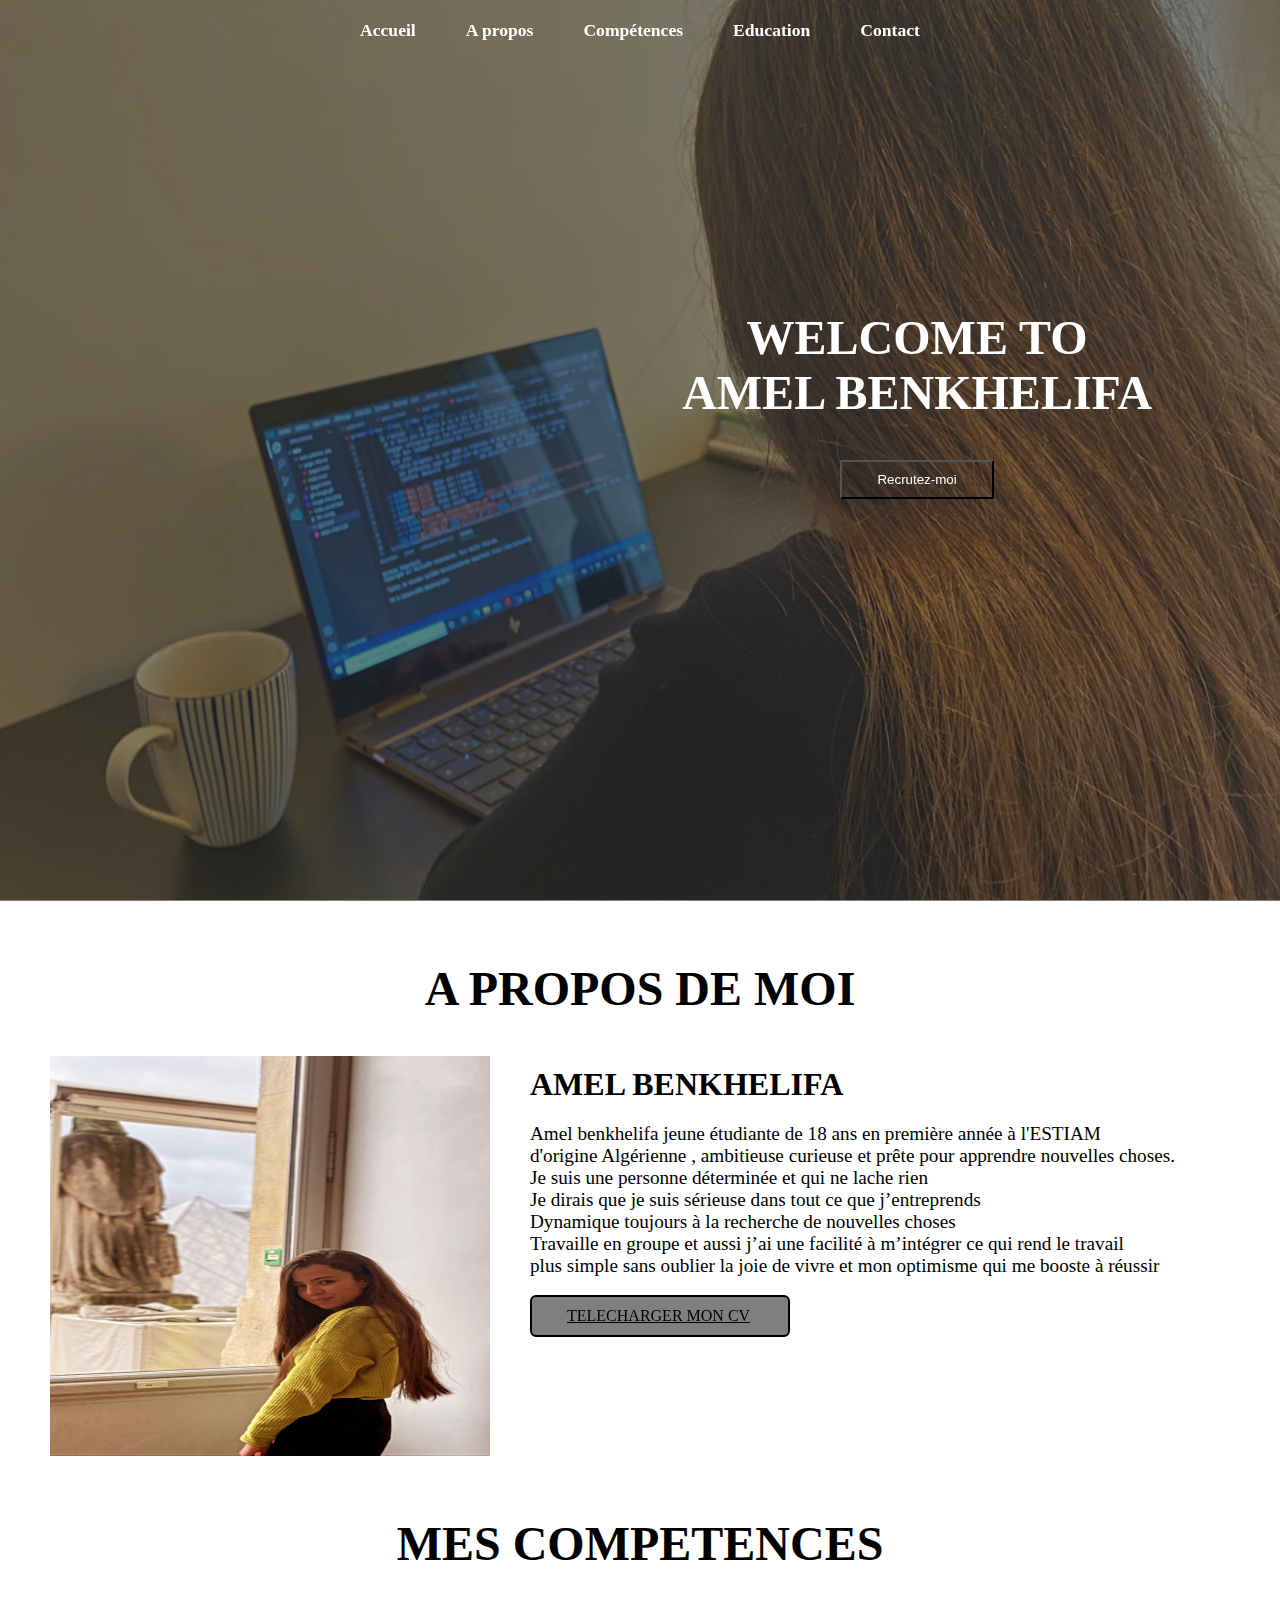
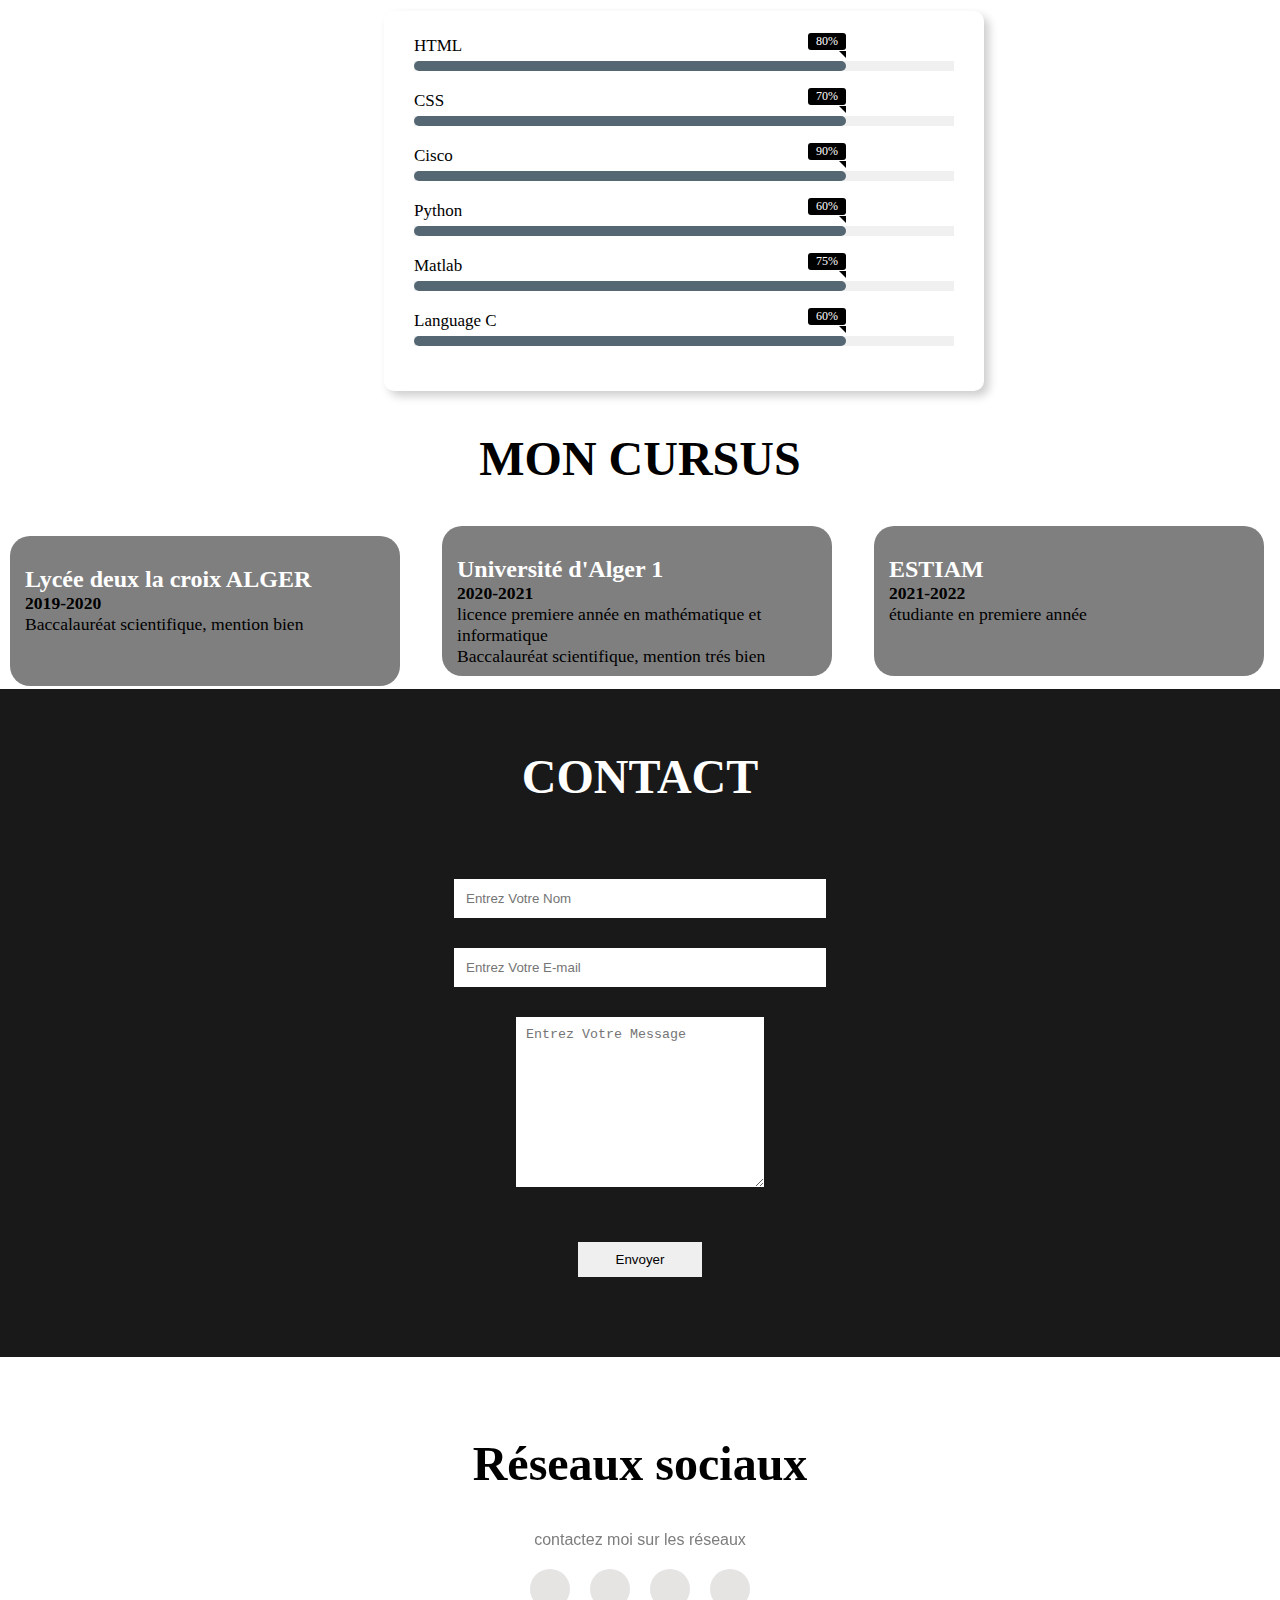
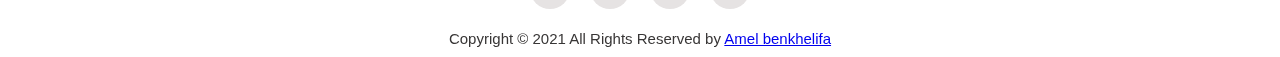
<file: index.html>
<!DOCTYPE html>
<html lang="en">
<head>
    <meta charset="UTF-8">
    <meta name="viewport" content="width=device-width, initial-scale=1.0">
    <link rel="stylesheet" href="style.css">
    <link rel="stylesheet" href="https://cdnjs.cloudflare.com/ajax/libs/font-awesome/6.0.0-beta2/css/all.min.css" integrity="sha512-YWzhKL2whUzgiheMoBFwW8CKV4qpHQAEuvilg9FAn5VJUDwKZZxkJNuGM4XkWuk94WCrrwslk8yWNGmY1EduTA==" crossorigin="anonymous" referrerpolicy="no-referrer">
    <title>Portfolio</title>
</head>
<body>
    <nav class="navbar">
        <ul>
            <li><a href="#acceuil">Accueil</a></li>
            <li><a href="#apropos"> A propos </a></li>
            <li><a href="#Compétences">Compétences</a></li>
            <li><a href="#education">Education</a></li>
            <li><a href="#Contact">Contact</a></li>
        </ul>
    </nav>
    <section id="acceuil">
        <div class="main">
            <h1 class="headings">WELCOME TO <BR> AMEL BENKHELIFA <BR> </h1>
            
            <button class="bouton ">Recrutez-moi</button>
        </div>
    </section>
   <section  class ="apropos" id="apropos">
     <h1 class="headings">A PROPOS DE MOI </h1>
       <div id="image">
           <img src="image3.jpg" alt="ma photo">
           <div id="intro">
               <h2>AMEL BENKHELIFA</h2>
               <p> Amel benkhelifa jeune étudiante de 18 ans en première année à l'ESTIAM <br>d'origine Algérienne , ambitieuse  curieuse et prête pour apprendre nouvelles choses. <br>Je suis une personne déterminée et qui ne lache rien  <br>     
                Je dirais que je suis sérieuse dans tout ce que j’entreprends <br> Dynamique  toujours à la recherche de nouvelles choses <br> Travaille en groupe et aussi j’ai une facilité à m’intégrer ce qui rend le travail <br> plus simple 
                sans oublier la joie de vivre et mon optimisme qui me booste à réussir</p>
                <br>
                <a href="amelcv.html">TELECHARGER MON CV </a>
            </div>
       </div>
   </section>
   
    
   <h1 class="headings">MES COMPETENCES</h1>
    <section class="skills" id="Compétences">
       
        <div class="bar">
            <div class="info">
                <span>HTML</span>
            </div>
            <div class="progress-line html"><span></span></div>

        </div>
        <div class="bar">
            <div class="info">
                <span>CSS</span>
            </div>
            <div class="progress-line css"><span></span></div>
 
        </div>
        <div class="bar">
            <div class="info">
                <span>Cisco</span>
            </div>
            <div class="progress-line cisco"><span></span></div>

        </div>
        <div class="bar">
            <div class="info">
                <span>Python</span>
            </div>
            <div class="progress-line python"><span></span></div>

        </div>
        <div class="bar">
            <div class="info">
                <span>Matlab</span>
            </div>
            <div class="progress-line matlab"><span></span></div>

        </div>
        <div class="bar">
            <div class="info">
                <span>Language C</span>
            </div>
            <div class="progress-line c"><span></span></div>

        </div>
       


    </section>
    <section class="education" id="education">
        <h1 class="headings">MON CURSUS</h1>
        <div class="columns">
            <div class="box">
                <h2>Lycée deux la croix ALGER</h2> 
                <p><strong>2019-2020</strong></p>
                <p>Baccalauréat scientifique, mention bien </p>
            </div>
            <div class="box">
                <h2>Université d'Alger 1</h2> 
                <p><strong>2020-2021</strong></p>
                <p>licence premiere année en mathématique et informatique</p>
                <p>Baccalauréat scientifique, mention trés bien </p>
            </div>
            <div class="box">
                <h2>ESTIAM</h2> 
                <p><strong>2021-2022</strong></p>
                <p>étudiante en premiere année </p>
            </div>
        </div>  
        
    </section>
    <section id="Contact">
        <h1 class="headings" >CONTACT</h1>
        <form action="" class="form">
            <input type="text" name="name" class="input" placeholder="Entrez Votre Nom">
            <input type="email" name="email" class="input" placeholder="Entrez Votre E-mail">
            <textarea name="msg" id="msg" cols="30" rows="10" placeholder="Entrez Votre Message"></textarea>
            <input type="submit" value="Envoyer" id="send">

        </form>        
    </section>
    <footer>
        <h1 class="headings">Réseaux sociaux </h1>
        <p>contactez moi sur les réseaux </p>
        <div class="social-icons">
            <a href="https://www.facebook.com/profile.php?id=100007087006853"><i class="fab fa-facebook-f"></i></a>
            <a href="https://www.instagram.com/bk_amell/"><i class="fab fa-instagram"></i></a>
            <a href="https://www.linkedin.com/in/amel-benkhelifa-577831224/"><i class="fab fa-linkedin"></i></a>
            <a href="#"><i class="fab fa-twitter-square"></i></a>
        </div>
        <p class="copyright">Copyright &copy; 2021 All Rights Reserved by <a href="#">Amel benkhelifa </a></p>
        
    </footer>
    
</body>
</html>
</file>
<file: style.css>
*{
    margin: 0;
    padding: 0;
    box-sizing: border-box;
}
.navbar{
    display: flex;
    justify-content: center;
    align-items: center;
    background-color: rgba(0,0, 0, 0.5);
    position:sticky;
    top:0;
}
.navbar ul{
    display: flex;
    list-style: none;
    margin:20px 0px;
}
.navbar ul li {
    font-family:century ;
    font-size: 1.1rem;
    font-weight : bold ;

}
.navbar ul li a {
    text-decoration:none;
    color:white;
    padding:8px 25px;
    transition:all .5s ease;
}
.navbar ul li a:hover{
    background-color: white;
    color: black;
    box-shadow: 0 0 10px white ;

}
#acceuil{
    display:flex;
    flex-direction: column;
    background-color: rgba(0,0, 0, 0.5);
    height: 840px;
    justify-content:center;
    align-items: center;
    color: white;


}
#acceuil::before{
    content: "";
    position: absolute;
    top:0;
    right: 0;
    background: url(image2.jpg) no-repeat center center/cover;
    height:900px;
    width: 100%;
    z-index: -1;
    opacity: .8;

}
.main{
    display: flex;
    flex-direction: column;
    align-items: center;
    position: absolute;
    top: 30%;
    right: 10%;
}
.headings{
    font-family: century;
    font-size: 3rem;
    text-align: center;
    margin:40px 0px;

}
.bouton{
    padding: 10px 35px;
    background-color: transparent;
    border: 1px solide white;
    color: white;
    outline: none;
    transition: .6s ease ;
}
.bouton:hover{
    cursor:pointer;
    background-color: white;
    color: black;
    box-shadow: 0 0 5px white ,0 0 10px white,0 0 15px white  ;
    font-weight: bold;
}
#apropos{
    display: flex;
    flex-direction: column;
    box-sizing: border-box;
    padding: 20px;

}
#image{
    display: flex;
}
#image img {
    width: 500px;
    height: 400px;
    padding: 0px 30px;

}
#intro{
    display: flex;
    flex-direction: column;
    text-align: justify;
    padding: 10px;
}
#intro h2 {
    font-size: 2rem;
    margin-bottom: 20px;
}
#intro p{
    font-size: 1.2rem;
}
#intro a{
    
    border-radius: 6px;
    border:2px solid rgb(3, 0, 0);
    padding: 10px 35px;
    color:black;
    outline: none;
    transition: .6s ease ;
    width: 260px;
    background-color: rgba(0,0, 0, 0.5);
    float: right;
    position: relative;
      
    }
    
.skills{

    width: 600px;
    background: #fff;
    box-shadow: 5px 5px 10px rgba(0,0, 0, 0.2);
    border-radius: 10px;
    padding:25px 30px;
    margin-left:30%;
    

}
.skills .bar{
    margin:20px 0;

}
.skills .bar:first-child{
    margin-top: 0px;

}
.skills .bar .info{
    margin-bottom: 5px;
}
.skills .bar .info span{
    font-size: 17px;
    font-weight: 500;
}
.bar .progress-line span::before{
    position: absolute;
    content: "";
    right: 0;
    top: -10px;
    height: 0;
    width: 0;
    border: 7px solid transparent;
    border-bottom-width: 0px;
    border-right-width: 0px;
    border-top-color: rgb(0, 0, 0);

}
.bar .progress-line span::after{
    position: absolute;
    right: 0;
    top: -28px;
    color: #fff;
    font-size: 12px;
    font-weight: 500;
    background:black;
    padding: 1px 8px;
    border-radius: 3px;

}
.bar .progress-line.html span::after{
    content: "80%";

}
.bar .progress-line.css span::after{
    content: "70%";
}
.bar .progress-line.cisco span::after{
   content: "90%";
}
.bar .progress-line.python span::after{
    content:"60%";
}
.bar .progress-line.matlab span::after{
    content: "75%";
}
.bar .progress-line.c span::after{
    content: "60%";

}
.skills .bar .progress-line{
    position: relative;
    height: 10px;
    width: 100%;
    background: #f0f0f0;
    box-shadow: inset 0px 1px 1px rgba(0,0, 0, 0.05),rgba(255,255, 255, 0.8);
}
.bar .progress-line span{
    height: 100%;
    width: 80%;
    background:#556773;
    position:absolute;
    border-radius: 10px;
}
.text h2{ font-size: 25px;
    font-weight: 600;
    margin-bottom: 10px;
}




.columns{
    
    column-count: 3;
    
}
.box{
    height: 150px;
    width: 390px;
    background-color: rgba(0,0, 0, 0.5);
    border-radius: 20px;
    margin:10px;
    padding: 15px;
    padding-top: 30px;

}
.box h2{
    color:white;
    
}
 .box p{
    font-size: 1.1rem;
}
#Contact{
    display:flex;
    flex-direction: column;
    box-sizing: border-box;
    background-color:rgba(0, 0, 0, 0.9) ;
    color: white;
    padding: 20px;
}
.form{
    display: flex;
    flex-direction: column;
    box-sizing: border-box;
    align-items: center;
    margin:20px 0px;
}
.input{
    padding: 12px;
    margin:15px ;
    width: 30%;
    border: none;
    outline:none;
}
#msg{
    width: 20%;
    padding: 10px;
    margin: 15px;
    border: none;
    outline: none;
}
#send{
    padding: 10px;
    width: 10%;
    margin:40px;
    border:none;
    outline: none;

}
#send:hover{
    cursor: pointer;
    box-shadow: 0 0 10px white;
}
footer{
    height: 300px;
    display:flex;
    flex-direction: column;
    justify-content: center;
    align-items:center ;
    padding-top: 10px;
    position: relative;
}
footer p{
    font-family: 'Gill Sans', 'Gill Sans MT', Calibri, 'Trebuchet MS', sans-serif;

}
footer p:nth-child(1){
    font-size: 30px;
    font-weight: bold;
    color: #191919;
    line-height: 20px;
}
footer p:nth-child(2){
    font-size: 16px;
    color:#7e7d7d ;
    width: 600px;
    text-align:center ;
    
}
.social-icons a{
    width:40px;
    height:40px;
    display: flex;
    justify-content: center;
    align-items: center;
    background-color: #e6e3e3;
    margin: 20px 10px;
    border-radius: 50%;


}
.social-icons{
    display: flex;
}
.copyright{
    color:#383636;
    font-size: 15px;
    position: absolute;
    left: 50%;
    bottom: 10px;
    transform:translateX(-50%);

}
.social-icons i{
    color: #000000;
}
</file>
